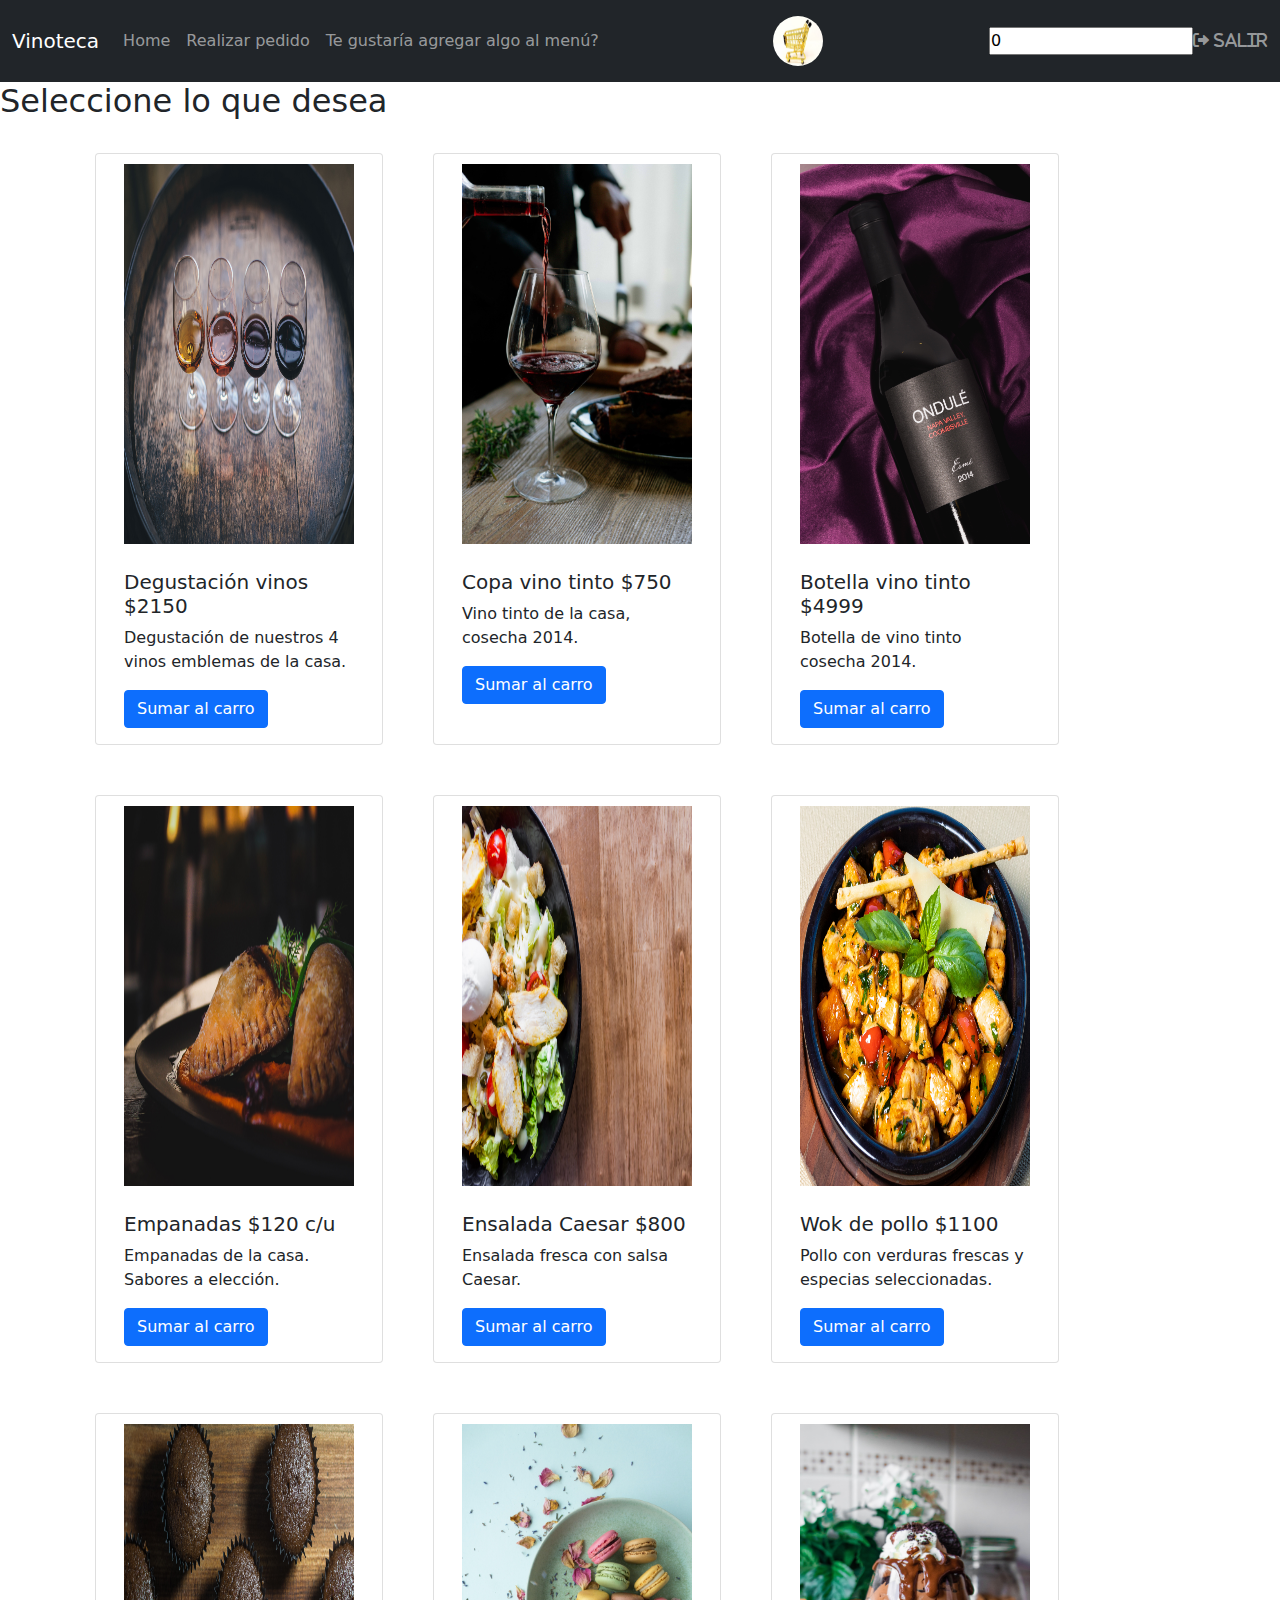
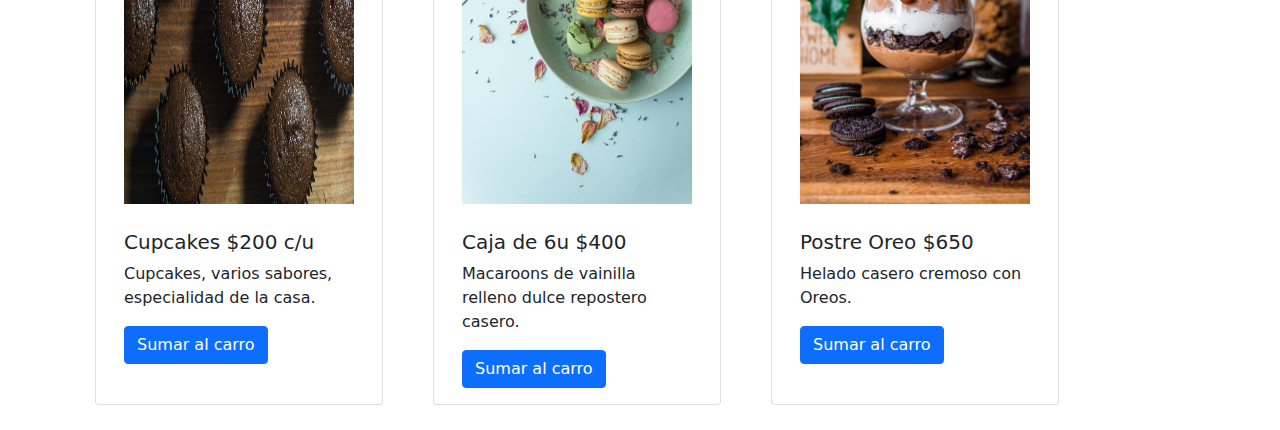
<file: index.html>
<!DOCTYPE html>
<html lang="en">

<head>
  <meta charset="UTF-8">
  <meta http-equiv="X-UA-Compatible" content="IE=edge">
  <meta name="viewport" content="width=device-width, initial-scale=1.0">

  <link rel="icon" href="./img/icono/a1.png">
  <link rel="stylesheet" href="./libs/boostrap/bootstrap.min.css">
  <link rel="stylesheet" href="https://cdnjs.cloudflare.com/ajax/libs/font-awesome/6.0.0/css/all.min.css"
    integrity="sha512-9usAa10IRO0HhonpyAIVpjrylPvoDwiPUiKdWk5t3PyolY1cOd4DSE0Ga+ri4AuTroPR5aQvXU9xC6qOPnzFeg=="
    crossorigin="anonymous" referrerpolicy="no-referrer" />

  <link rel="stylesheet" href="./css/style.css">
  <title>Lunch & Wine</title>
</head>

<body>
  <nav class="navbar navbar-expand-lg navbar-dark bg-dark">
    <div class="container-fluid">
      <a class="navbar-brand" href="#">Vinoteca </a>
      <button class="navbar-toggler" type="button" data-bs-toggle="collapse" data-bs-target="#navbarText"
        aria-controls="navbarText" aria-expanded="false" aria-label="Toggle navigation">
        <span class="navbar-toggler-icon"></span>
      </button>
      <div class="collapse navbar-collapse" id="navbarText">
        <ul class="navbar-nav me-auto mb-2 mb-lg-0">
          <li class="nav-item">
            <a class="nav-link" aria-current="page" href="index.html">Home</a>
          </li>
          <li class="nav-item">
            <a class="nav-link" href="request.html">Realizar pedido</a>
          </li>

          <li class="nav-item">
            <a class="nav-link" href="menu.html">Te gustaría agregar algo al menú?</a>
          </li>

        </ul>

        <ul class="navbar-nav me-auto mb-2 mb-lg-0">
        <li class="nav-item">

          <a class="nav-link"> <img src="./img/icono/carrito.jpg" alt=""> </a>
        </li>
      </ul>

      <div><input type="number" id="numberCarrito" value="0"></div>
        <span class="navbar-text pointer">
          <i class="fa-solid fa-right-from-bracket "> Salir </i>
        </span>
      </div>
    </div>
  </nav>

  <h2>Seleccione lo que desea</h2>
<div class="container">
 <div class="row">
    <div class="card"  >
        <img class="card-img-top" src="./img/copasvino.jpg" alt="Card image cap">
        <div class="card-body">
          <h5 class="card-title">Degustación vinos $2150</h5>
          <p class="card-text">Degustación de nuestros 4 vinos emblemas de la casa.</p>
          <a href="#" class="btn btn-primary" id="btnDegustacion">Sumar al carro</a>
        </div>
      </div>

      <div class="card"  >
        <img class="card-img-top" src="./img/copavino.jpg" alt="Card image cap">
        <div class="card-body">
          <h5 class="card-title">Copa vino tinto $750</h5>
          <p class="card-text">Vino tinto de la casa, cosecha 2014.</p>
          <a href="#" class="btn btn-primary"> Sumar al carro</a>
        </div>
      </div>

      <div class="card"  >
        <img class="card-img-top" src="./img/vinoCaro.jpg" alt="Card image cap">
        <div class="card-body">
          <h5 class="card-title">Botella vino tinto $4999</h5>
          <p class="card-text">Botella de vino tinto cosecha 2014.</p>
          <a href="#" class="btn btn-primary"> Sumar al carro</a>
        </div>
      </div>

      <div class="card"  >
        <img class="card-img-top" src="./img/empanadas.jpg" alt="Card image cap">
        <div class="card-body">
          <h5 class="card-title">Empanadas $120 c/u</h5>
          <p class="card-text">Empanadas de la casa. Sabores a elección.</p>
          <a href="#" class="btn btn-primary"> Sumar al carro</a>
        </div>
      </div>

      <div class="card"  >
        <img class="card-img-top" src="./img/ensaladacaesar.jpg" alt="Card image cap">
        <div class="card-body">
          <h5 class="card-title">Ensalada Caesar $800</h5>
          <p class="card-text">Ensalada fresca con salsa Caesar.</p>
          <a href="#" class="btn btn-primary"> Sumar al carro</a>
        </div>
      </div>

      <div class="card"  >
        <img class="card-img-top" src="./img/pollo.jpg" alt="Card image cap">
        <div class="card-body">
          <h5 class="card-title">Wok de pollo $1100</h5>
          <p class="card-text">Pollo con verduras frescas y especias seleccionadas.</p>
          <a href="#" class="btn btn-primary"> Sumar al carro</a>
        </div>
      </div>

      <div class="card"  >
        <img class="card-img-top" src="./img/cupcakes.jpg" alt="Card image cap">
        <div class="card-body">
          <h5 class="card-title">Cupcakes $200 c/u</h5>
          <p class="card-text">Cupcakes, varios sabores, especialidad de la casa.</p>
          <a href="#" class="btn btn-primary"> Sumar al carro</a>
        </div>
      </div>

      <div class="card"  >
        <img class="card-img-top" src="./img/macarrons.jpg" alt="Card image cap">
        <div class="card-body">
          <h5 class="card-title">Caja de 6u $400</h5>
          <p class="card-text">Macaroons de vainilla relleno dulce repostero casero.</p>
          <a href="#" class="btn btn-primary"> Sumar al carro</a>
        </div>
      </div>

      <div class="card"  >
        <img class="card-img-top" src="./img/postre.jpg" alt="Card image cap">
        <div class="card-body">
          <h5 class="card-title">Postre Oreo $650</h5>
          <p class="card-text">Helado casero cremoso con Oreos.</p>
          <a href="#" class="btn btn-primary"> Sumar al carro</a>
        </div>
      </div>



 </div>


</div>
  <script src="./libs/boostrap/bootstrap.min.js"></script>
  <script src="js/app.js"></script>
</body>

</html>
</file>
<file: css/style.css>
*{

    margin:0;
    padding:0;
}


.pointer{
    cursor: pointer;
}

.container>.row>.card>img{
    width: 250px;
    height: 400px;
    margin-left: auto;
    margin-right: auto;
    padding: 10px;
}

.nav-link>img{
    width: 50px;
    height: 50px;
    border-radius: 50%;
    
}


.card{
    width: 18rem;
    margin:25px;
    
}
</file>
